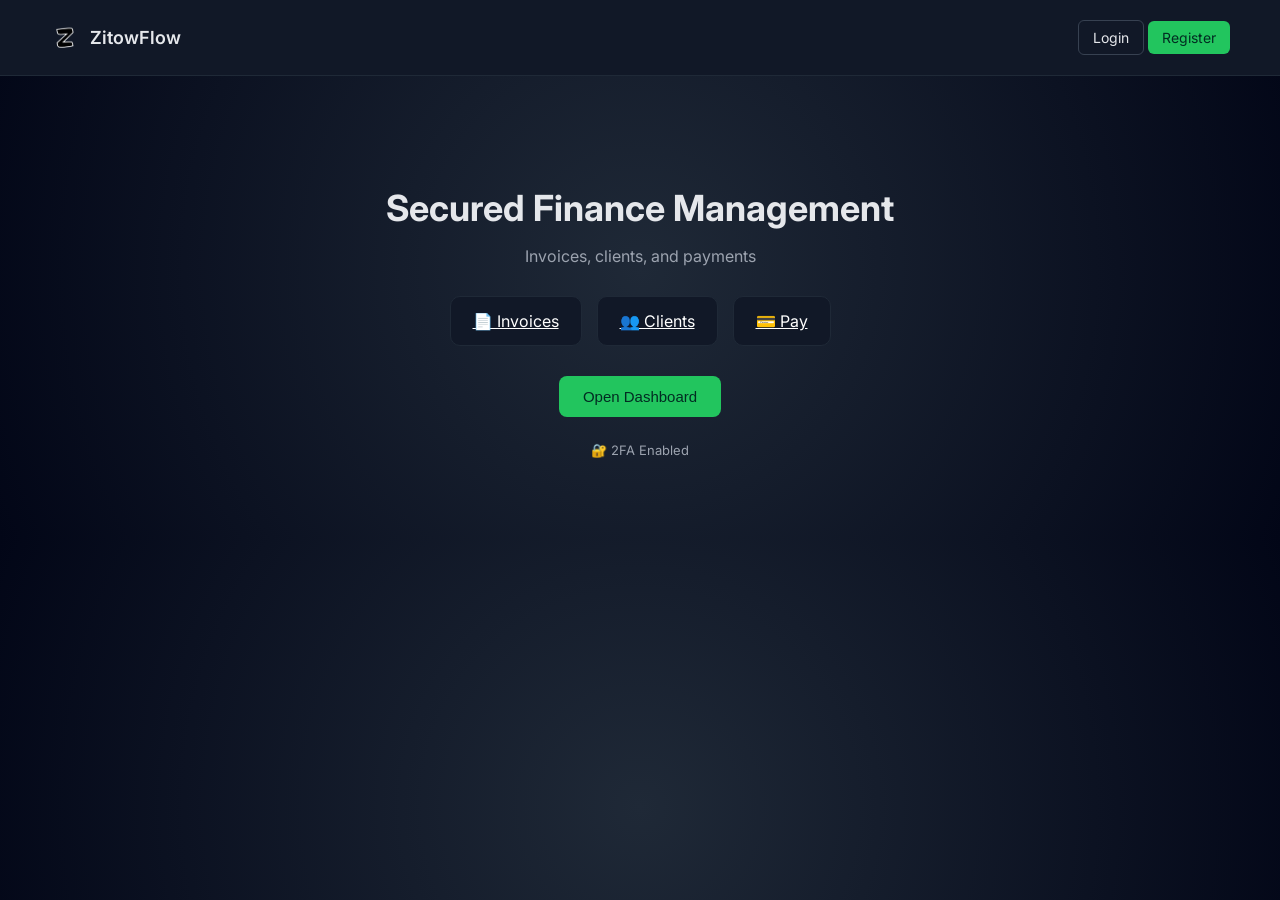
<file: LEDGERFLOW/index.html>
<!DOCTYPE html>
<html lang="en">
<head>
  <meta charset="UTF-8">
  <meta name="viewport" content="width=device-width, initial-scale=1.0">
  <title>ZitowFlow</title>
  <link rel="stylesheet" href="styles.css">
  <link href="https://fonts.googleapis.com/css2?family=Inter:wght@300;400;600&display=swap" rel="stylesheet">
</head>
<body>

<header class="navbar">
  <div class="logo">
    <img src="zitowflow.png" alt="logo">
    <span>ZitowFlow</span>
  </div>

  <div class="auth">
    <a href="login.html" class="btn ghost">Login</a>
    <a href="register.html" class="btn primary">Register</a>
  </div>
</header>

<main class="main">
  <section class="hero">
    <h1>Secured Finance Management</h1>
    <p>Invoices, clients, and payments</p>

    <div class="actions">
	<a href="invoices.html" class="card">📄 Invoices</a>
	<a href="clients.html" class="card">👥 Clients</a>
	<a href="pay.html" class="card">💳 Pay</a>
	</div>

    <button class="dashboard">Open Dashboard</button>

    <div class="security">
      <span>🔐 2FA Enabled</span>
    </div>
  </section>
</main>

</body>
</html>
</file>
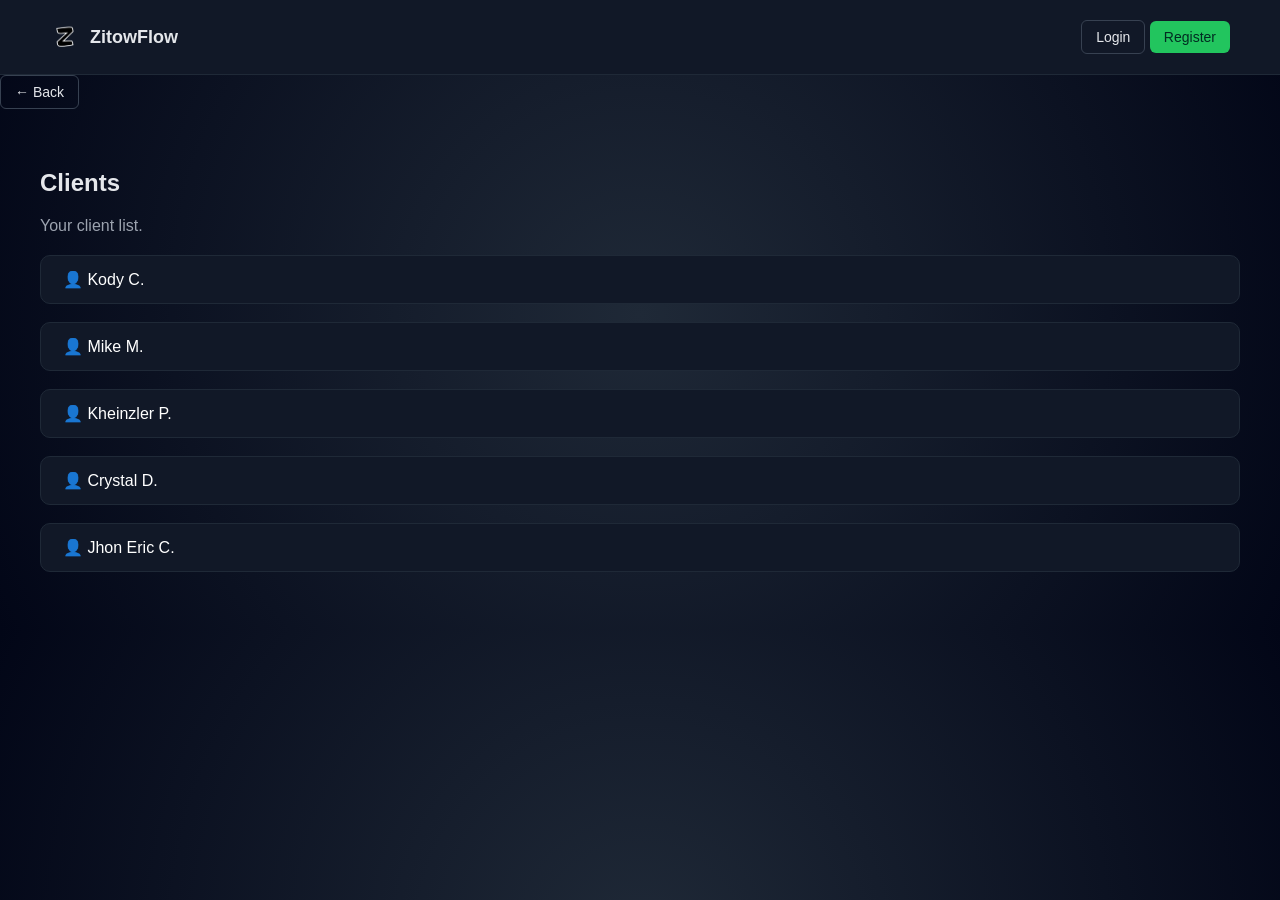
<file: LEDGERFLOW/clients.html>
<!DOCTYPE html>
<html>
<head>
  <title>Clients - ZitowFlow</title>
  <link rel="stylesheet" href="styles.css">
</head>
<body>

<header class="navbar">
  <div class="logo">
    <img src="zitowflow.png" alt="logo">
    <span>ZitowFlow</span>
  </div>

  <div class="auth">
    <a href="login.html" class="btn ghost">Login</a>
    <a href="register.html" class="btn primary">Register</a>
  </div>
</header>

  <a href="index.html" class="btn">← Back</a>

<section style="padding:40px;">
  <h1>Clients</h1>
  <p style="color:#9ca3af;">Your client list.</p>

  <div style="margin-top:20px;">
    <div class="card">👤 Kody C.</div><br>
    <div class="card">👤 Mike M.</div><br>
    <div class="card">👤 Kheinzler P.</div><br>
	<div class="card">👤 Crystal D.</div><br>
	<div class="card">👤 Jhon Eric C.</div><br>
  </div>
</section>

</body>
</html>
</file>
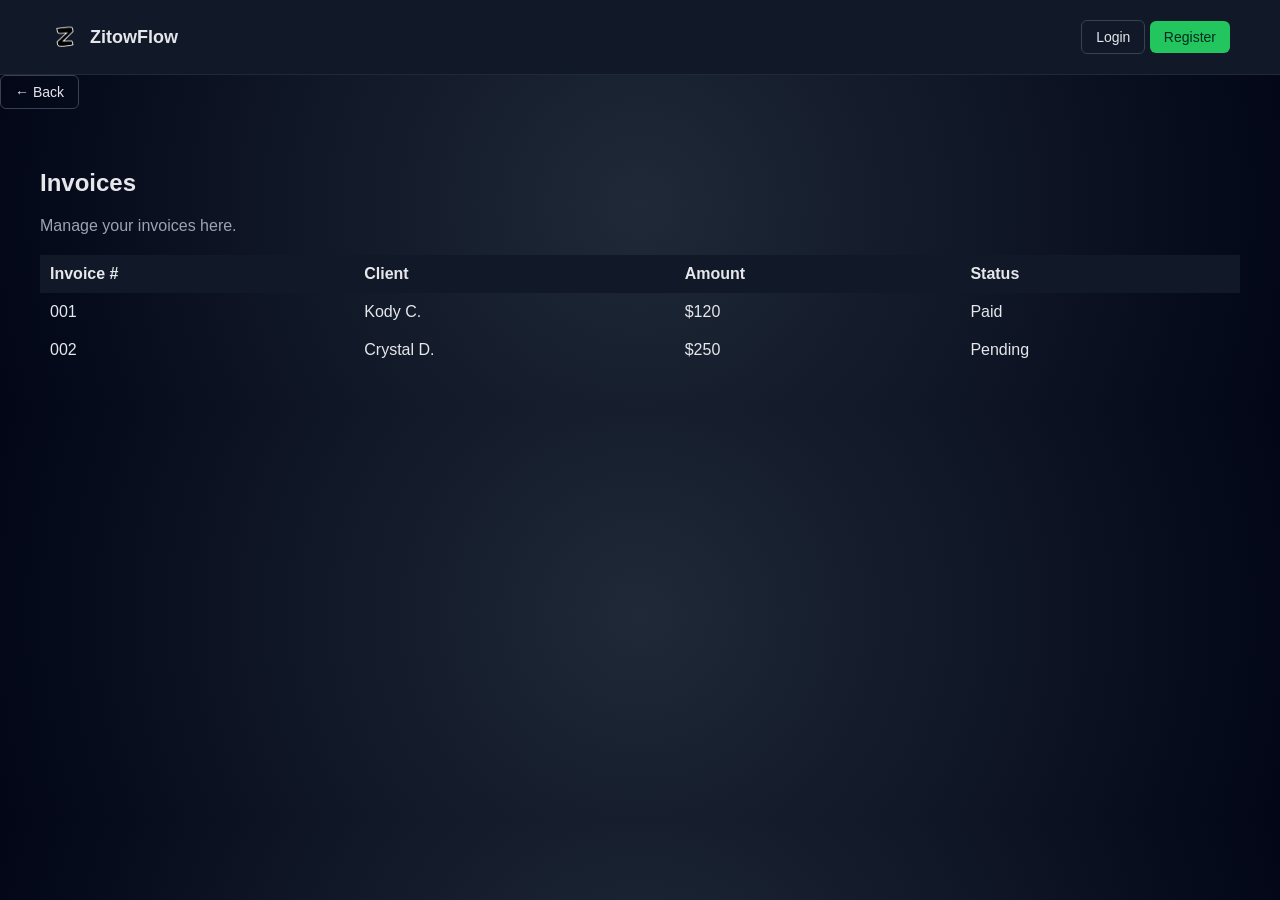
<file: LEDGERFLOW/invoices.html>
<!DOCTYPE html>
<html>
<head>
  <title>Invoices - ZitowFlow</title>
  <link rel="stylesheet" href="styles.css">
</head>
<body>

<header class="navbar">
  <div class="logo">
    <img src="zitowflow.png" alt="logo">
    <span>ZitowFlow</span>
  </div>

  <div class="auth">
    <a href="login.html" class="btn ghost">Login</a>
    <a href="register.html" class="btn primary">Register</a>
  </div>
</header>

  <a href="index.html" class="btn">← Back</a>

<section style="padding:40px;">
  <h1>Invoices</h1>
  <p style="color:#9ca3af;">Manage your invoices here.</p>

  <table style="width:100%; margin-top:20px; border-collapse: collapse; text-align:left;">
  <tr style="background:#111827;">
    <th style="padding:10px;">Invoice #</th>
    <th style="padding:10px;">Client</th>
    <th style="padding:10px;">Amount</th>
    <th style="padding:10px;">Status</th>
  </tr>

  <tr>
    <td style="padding:10px;">001</td>
    <td style="padding:10px;">Kody C.</td>
    <td style="padding:10px;">$120</td>
    <td style="padding:10px;">Paid</td>
  </tr>

  <tr>
    <td style="padding:10px;">002</td>
    <td style="padding:10px;">Crystal D.</td>
    <td style="padding:10px;">$250</td>
    <td style="padding:10px;">Pending</td>
  </tr>
</table>

</section>

</body>
</html>
</file>
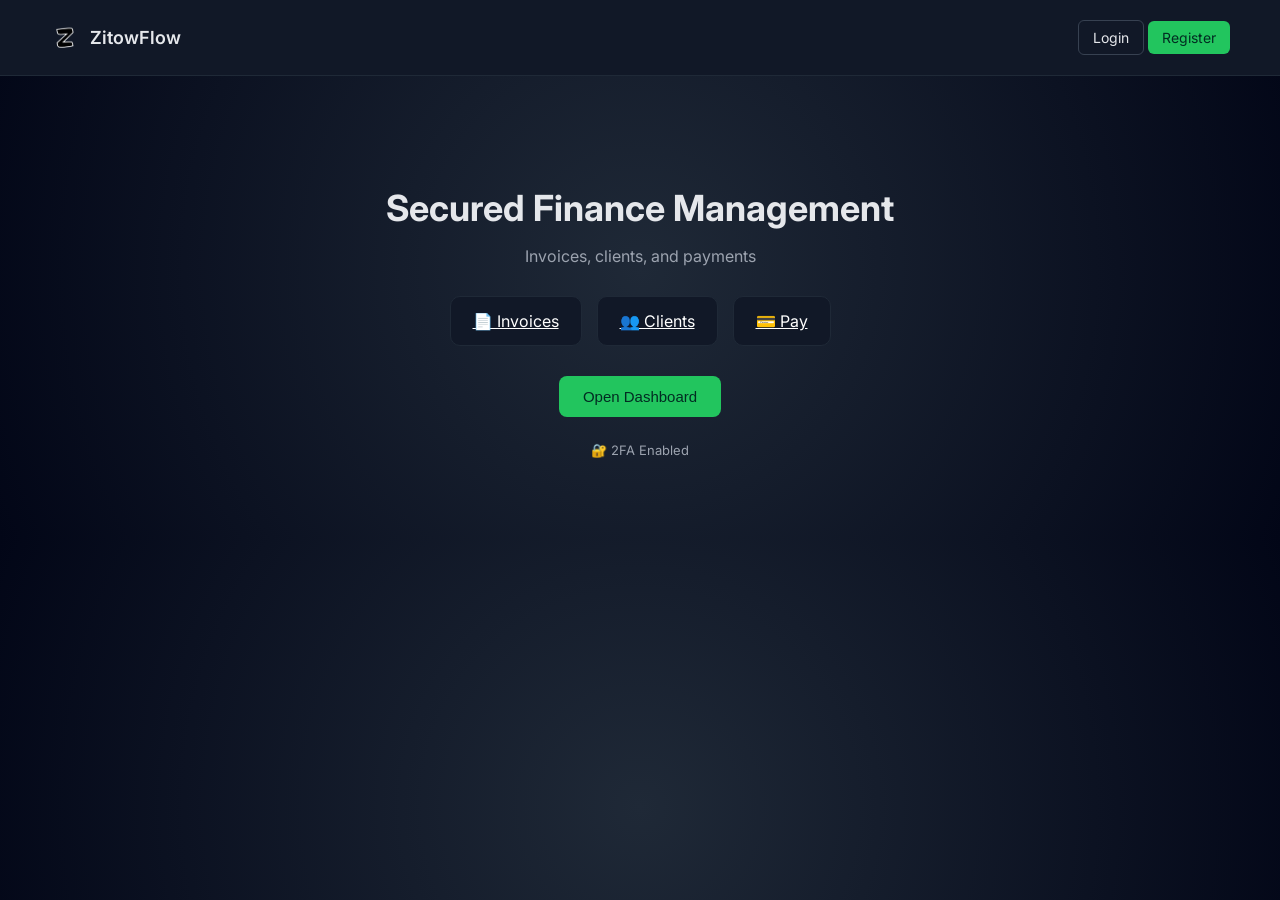
<file: LEDGERFLOW/ledgerflow.html>
<!DOCTYPE html>
<html lang="en">
<head>
  <meta charset="UTF-8">
  <meta name="viewport" content="width=device-width, initial-scale=1.0">
  <title>ZitowFlow</title>
  <link rel="stylesheet" href="styles.css">
  <link href="https://fonts.googleapis.com/css2?family=Inter:wght@300;400;600&display=swap" rel="stylesheet">
</head>
<body>

<header class="navbar">
  <div class="logo">
    <img src="zitowflow.png" alt="logo">
    <span>ZitowFlow</span>
  </div>

  <div class="auth">
    <a href="login.html" class="btn ghost">Login</a>
    <a href="register.html" class="btn primary">Register</a>
  </div>
</header>

<main class="main">
  <section class="hero">
    <h1>Secured Finance Management</h1>
    <p>Invoices, clients, and payments</p>

    <div class="actions">
	<a href="invoices.html" class="card">📄 Invoices</a>
	<a href="clients.html" class="card">👥 Clients</a>
	<a href="pay.html" class="card">💳 Pay</a>
	</div>

    <button class="dashboard">Open Dashboard</button>

    <div class="security">
      <span>🔐 2FA Enabled</span>
    </div>
  </section>
</main>

</body>
</html>
</file>
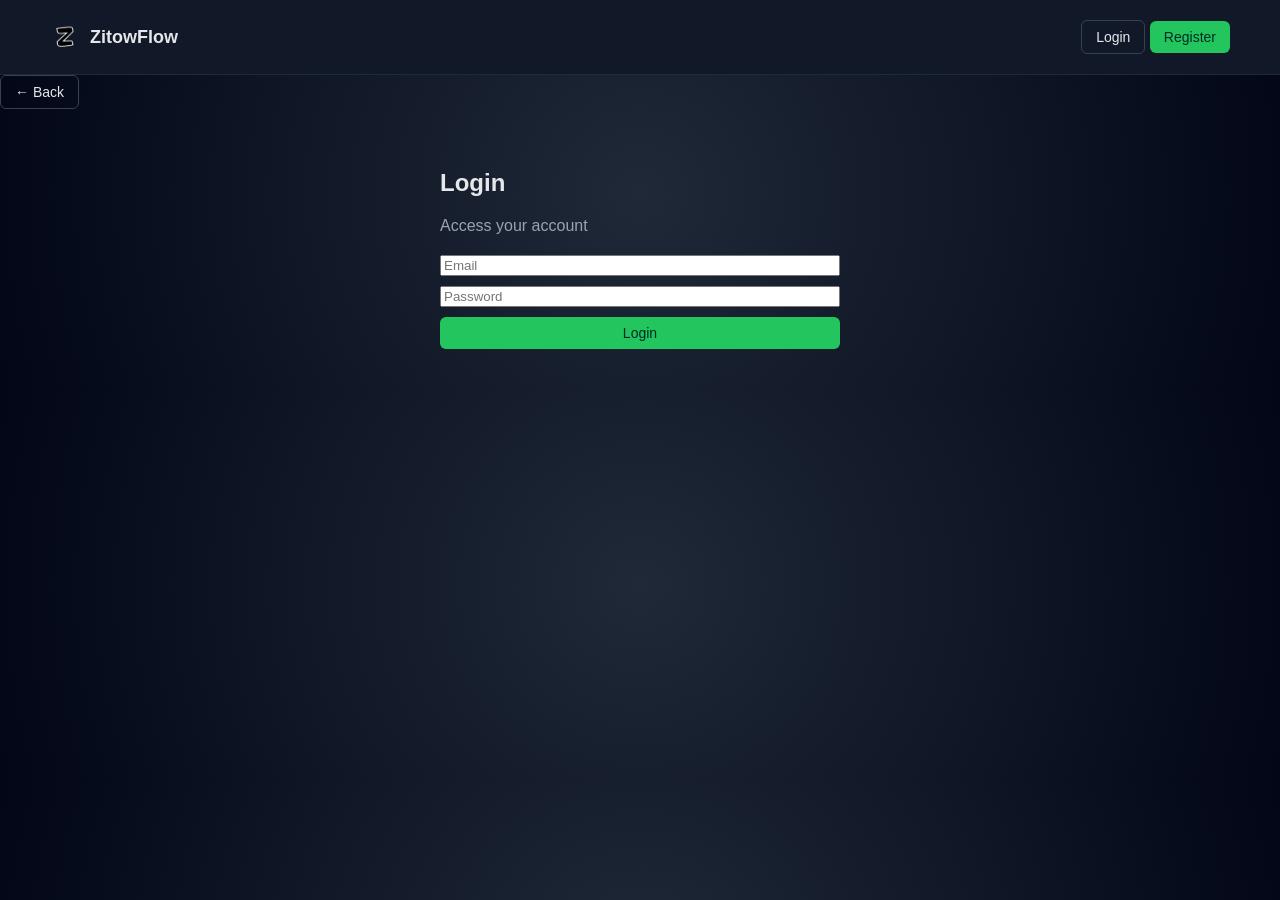
<file: LEDGERFLOW/login.html>
<!DOCTYPE html>
<html>
<head>
  <title>Login - ZitowFlow</title>
  <link rel="stylesheet" href="styles.css">
</head>
<body>

<header class="navbar">
  <div class="logo">
    <img src="zitowflow.png" alt="logo">
    <span>ZitowFlow</span>
  </div>

  <div class="auth">
    <a href="login.html" class="btn ghost">Login</a>
    <a href="register.html" class="btn primary">Register</a>
  </div>
</header>

  <a href="index.html" class="btn">← Back</a>

<section style="padding:40px; max-width:400px; margin:auto;">
  <h1>Login</h1>
  <p style="color:#9ca3af;">Access your account</p>

  <form style="margin-top:20px; display:flex; flex-direction:column; gap:10px;">
    <input type="email" placeholder="Email" required>
    <input type="password" placeholder="Password" required>
    <button class="btn primary">Login</button>
  </form>
</section>

</body>
</html>
</file>
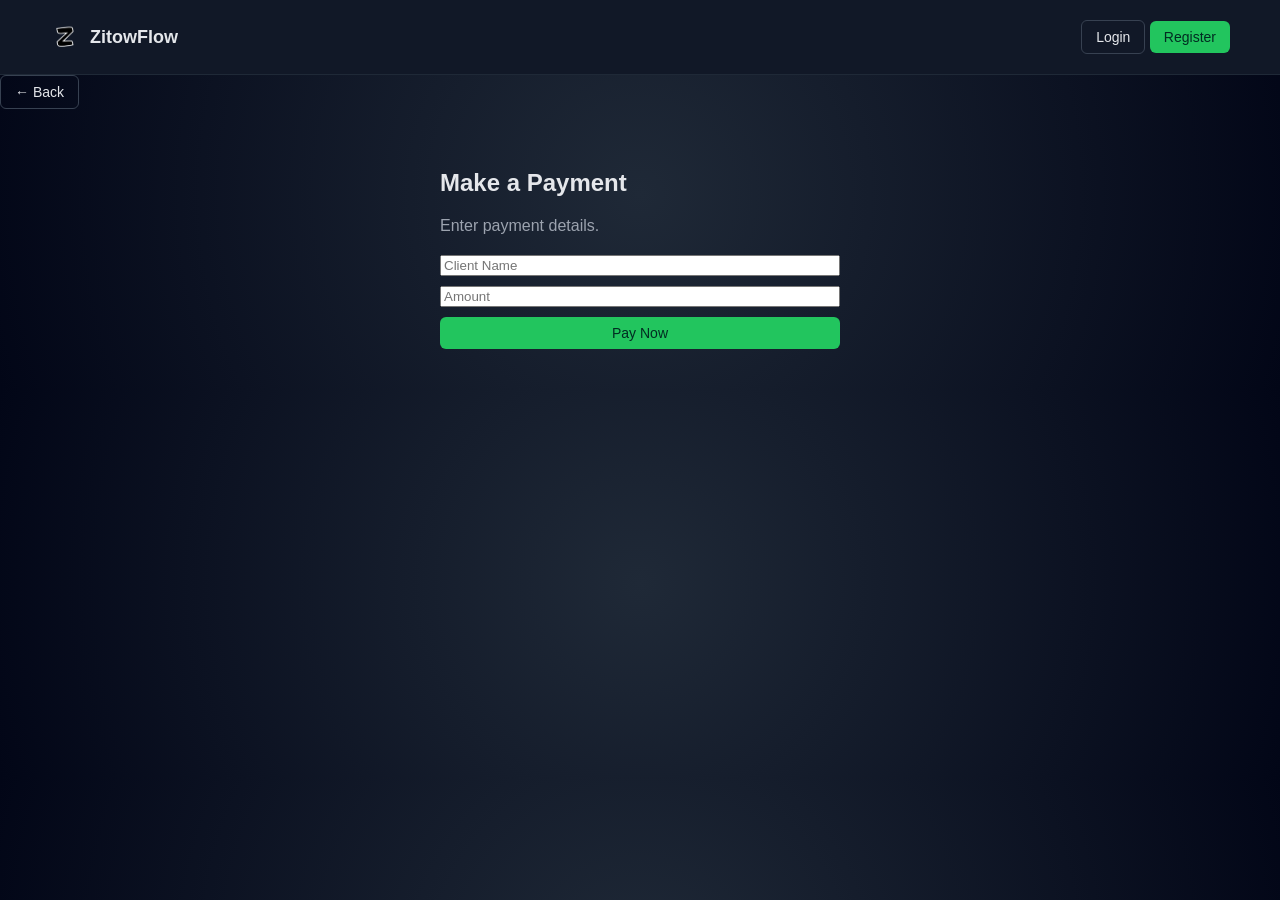
<file: LEDGERFLOW/pay.html>
<!DOCTYPE html>
<html>
<head>
  <title>Payments - ZitowFlow</title>
  <link rel="stylesheet" href="styles.css">
</head>
<body>

<header class="navbar">
  <div class="logo">
    <img src="zitowflow.png" alt="logo">
    <span>ZitowFlow</span>
  </div>

  <div class="auth">
    <a href="login.html" class="btn ghost">Login</a>
    <a href="register.html" class="btn primary">Register</a>
  </div>
</header>

  <a href="index.html" class="btn">← Back</a>

<section style="padding:40px; max-width:400px; margin:auto;">
  <h1>Make a Payment</h1>
  <p style="color:#9ca3af;">Enter payment details.</p>

  <form style="margin-top:20px; display:flex; flex-direction:column; gap:10px;">
    <input type="text" placeholder="Client Name" required>
    <input type="number" placeholder="Amount" required>
    <button class="btn primary">Pay Now</button>
  </form>
</section>

</body>
</html>
</file>
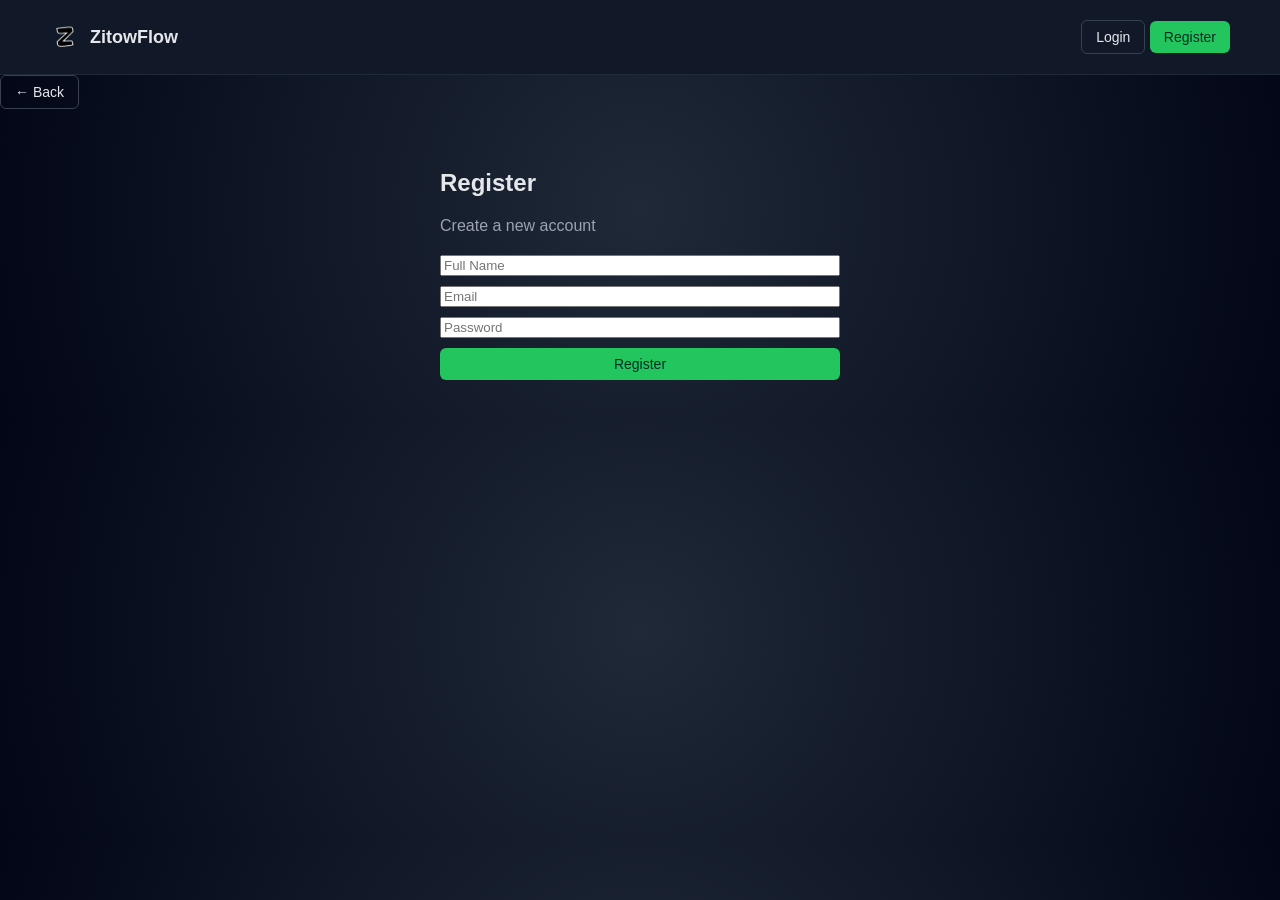
<file: LEDGERFLOW/register.html>
<!DOCTYPE html>
<html>
<head>
  <title>Register - ZitowFlow</title>
  <link rel="stylesheet" href="styles.css">
</head>
<body>

<header class="navbar">
  <div class="logo">
    <img src="zitowflow.png" alt="logo">
    <span>ZitowFlow</span>
  </div>

  <div class="auth">
    <a href="login.html" class="btn ghost">Login</a>
    <a href="register.html" class="btn primary">Register</a>
  </div>
</header>

  <a href="index.html" class="btn">← Back</a>

<section style="padding:40px; max-width:400px; margin:auto;">
  <h1>Register</h1>
  <p style="color:#9ca3af;">Create a new account</p>

  <form style="margin-top:20px; display:flex; flex-direction:column; gap:10px;">
    <input type="text" placeholder="Full Name" required>
    <input type="email" placeholder="Email" required>
    <input type="password" placeholder="Password" required>
    <button class="btn primary">Register</button>
  </form>
</section>

</body>
</html>
</file>
<file: LEDGERFLOW/styles.css>
body {
  margin: 0;
  font-family: 'Inter', sans-serif;
  background: radial-gradient(circle, #1f2937, #020617);
  color: #e5e7eb;
}

/* NAVBAR */
.navbar {
  display: flex;
  justify-content: space-between;
  align-items: center;
  padding: 20px 50px;
  background: #111827;
  border-bottom: 1px solid #1f2937;
}

.logo {
  font-weight: 600;
  font-size: 18px;
}

/* BUTTONS */
.btn {
  padding: 8px 14px;
  border-radius: 6px;
  border: 1px solid #374151;
  background: transparent;
  color: #e5e7eb;
  cursor: pointer;
  font-size: 14px;
  transition: 0.2s;
}

.btn:hover {
  background: #1f2937;
}

.btn.primary {
  background: #22c55e;
  border: none;
  color: #022c22;
}

.btn.primary:hover {
  background: #16a34a;
}

/* HERO */
.hero {
  text-align: center;
  padding: 80px 20px;
}

.hero h1 {
  font-size: 36px;
  margin-bottom: 10px;
}

.hero p {
  color: #9ca3af;
  margin-bottom: 30px;
}

/* ACTION BUTTONS */
.actions {
  display: flex;
  justify-content: center;
  gap: 15px;
  margin-bottom: 30px;
}

.card {
  padding: 14px 22px;
  border-radius: 10px;
  background: #111827;
  border: 1px solid #1f2937;
  cursor: pointer;
  transition: 0.2s;
  color: white;
}

.card:hover {
  background: #1f2937;
}

/* MAIN BUTTON */
.dashboard {
  padding: 12px 24px;
  border-radius: 8px;
  border: none;
  background: #22c55e;
  color: #022c22;
  cursor: pointer;
  font-size: 15px;
  transition: 0.2s;
}

.dashboard:hover {
  background: #16a34a;
}

/* SECURITY */
.security {
  margin-top: 25px;
  display: flex;
  justify-content: center;
  gap: 15px;
  font-size: 13px;
  color: #9ca3af;
}

.btn {
  padding: 8px 14px;
  border-radius: 6px;
  border: 1px solid #374151;
  background: transparent;
  color: #e5e7eb;
  cursor: pointer;
  font-size: 14px;
  transition: 0.2s;
  text-decoration: none; /* important */
  display: inline-block;
}

.logo {
  display: flex;
  align-items: center;
  gap: 10px;
  font-weight: 600;
  font-size: 18px;
}

.logo img {
  width: 30px;
  height: 30px;
  object-fit: contain;
}
</file>
